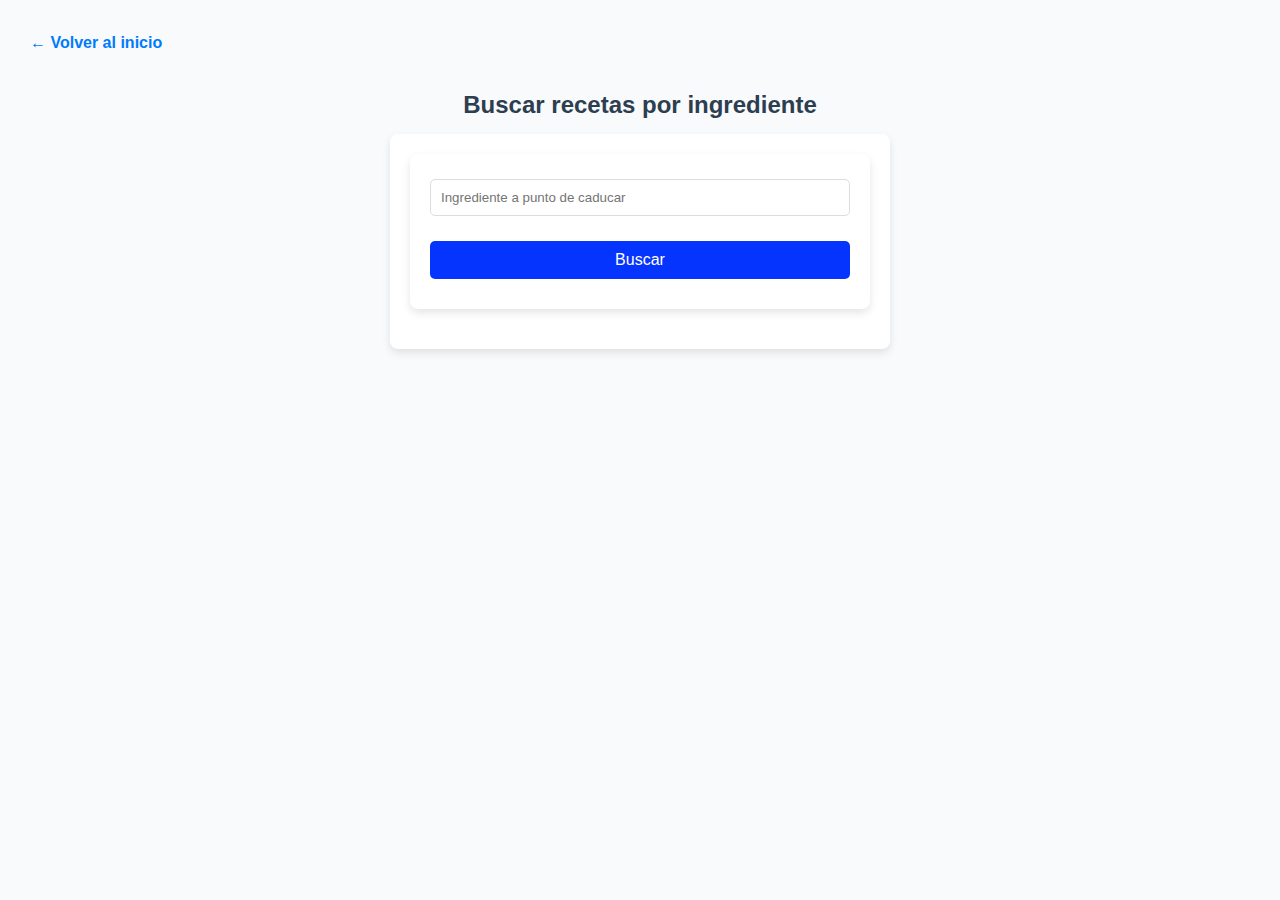
<file: Avance2/buscarRecetas.html>
<!DOCTYPE html>
<html lang="es">
<head>
    <meta charset="UTF-8">
    <title>Buscar Recetas</title>
    <link rel="stylesheet" href="styles.css">
    <script src="https://code.jquery.com/jquery-3.6.0.min.js"></script>
</head>
<body>
    <header>
        <a href="index.html" class="back-link">← Volver al inicio</a>
    </header>
    <h2>Buscar recetas por ingrediente</h2>
    <section id="buscar">
        <form id="buscarForm" action="buscar_recetas.php" method="POST">
            <input type="text" name="ingrediente" placeholder="Ingrediente a punto de caducar" required>
            <button type="submit">Buscar</button>
        </form>
    </section>
    <div id="resultados"></div>

    <script>
        $(document).ready(function(){
            $("#buscarForm").submit(function(e){
                e.preventDefault(); 
                $.ajax({
                    url: "buscar_recetas.php",
                    type: "POST",
                    data: $(this).serialize(),
                    success: function(data){
                        $("#resultados").html(data);
                    },
                    error: function(){
                        $("#resultados").html("<p>Error al buscar las recetas. Intenta nuevamente.</p>");
                    }
                });
            });
        });
    </script>
</body>
</html>
</file>
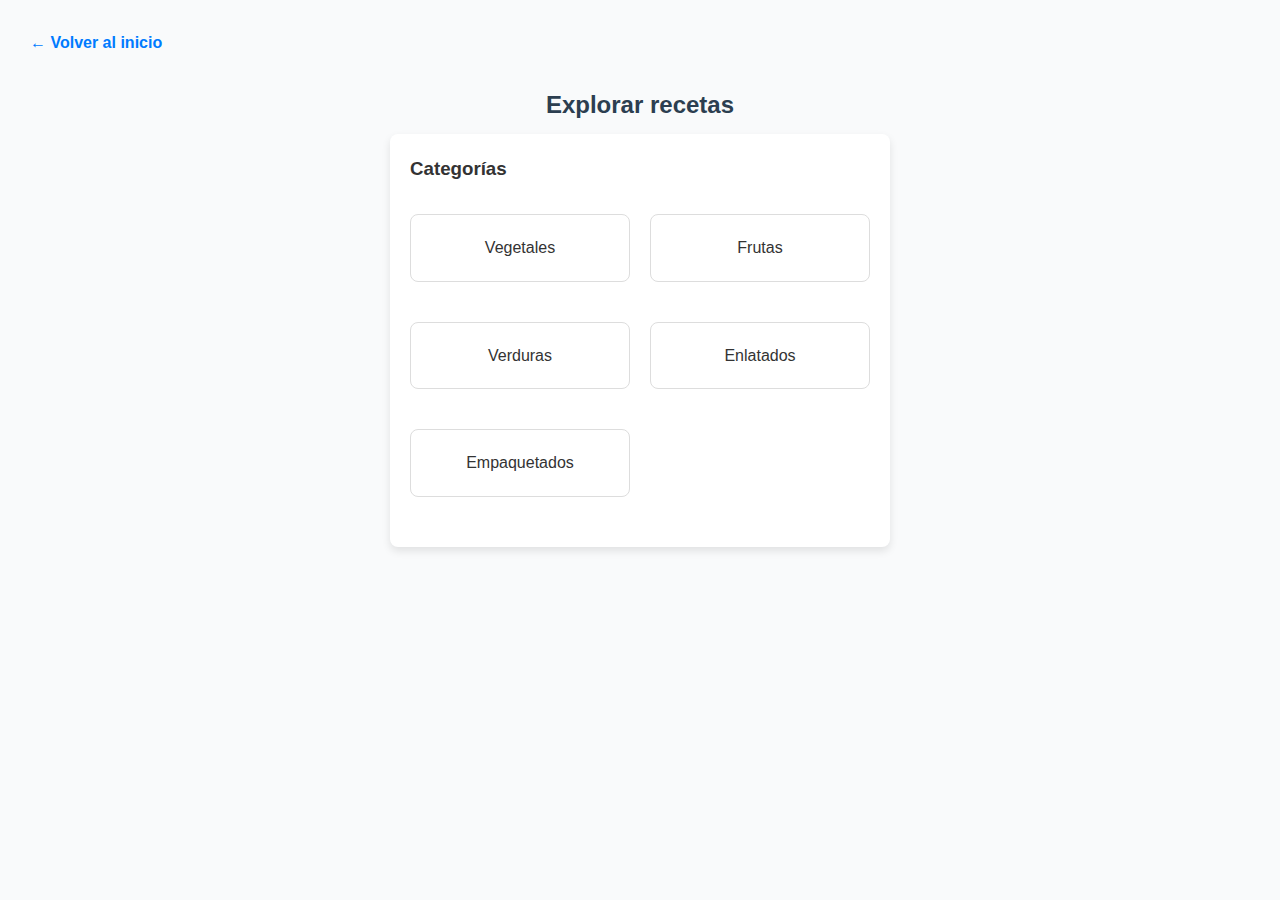
<file: Avance2/categorias.html>
<!DOCTYPE html>
<html lang="es">
<head>
    <meta charset="UTF-8">
    <title>recetasPopulares</title>
    <link rel="stylesheet" href="styles.css">
    
</head>
<body>
    <header>
        <a href="recetas.html" class="back-link">← Volver al inicio</a>
    </header>
    <h2>Explorar recetas</h2>
    <section id="categorias">
        <h3>Categorías</h3>
        <ul class="listaCategoria">
            <li><a href="categoria.php?categoria=vegetales">Vegetales</a></li>
            <li><a href="categoria.php?categoria=frutas">Frutas</a></li>
            <li><a href="categoria.php?categoria=verduras">Verduras</a></li>
            <li><a href="categoria.php?categoria=enlatados">Enlatados</a></li>
            <li><a href="categoria.php?categoria=empaquetados">Empaquetados</a></li>
        </ul>
    </section>
</body>
</html>
</file>
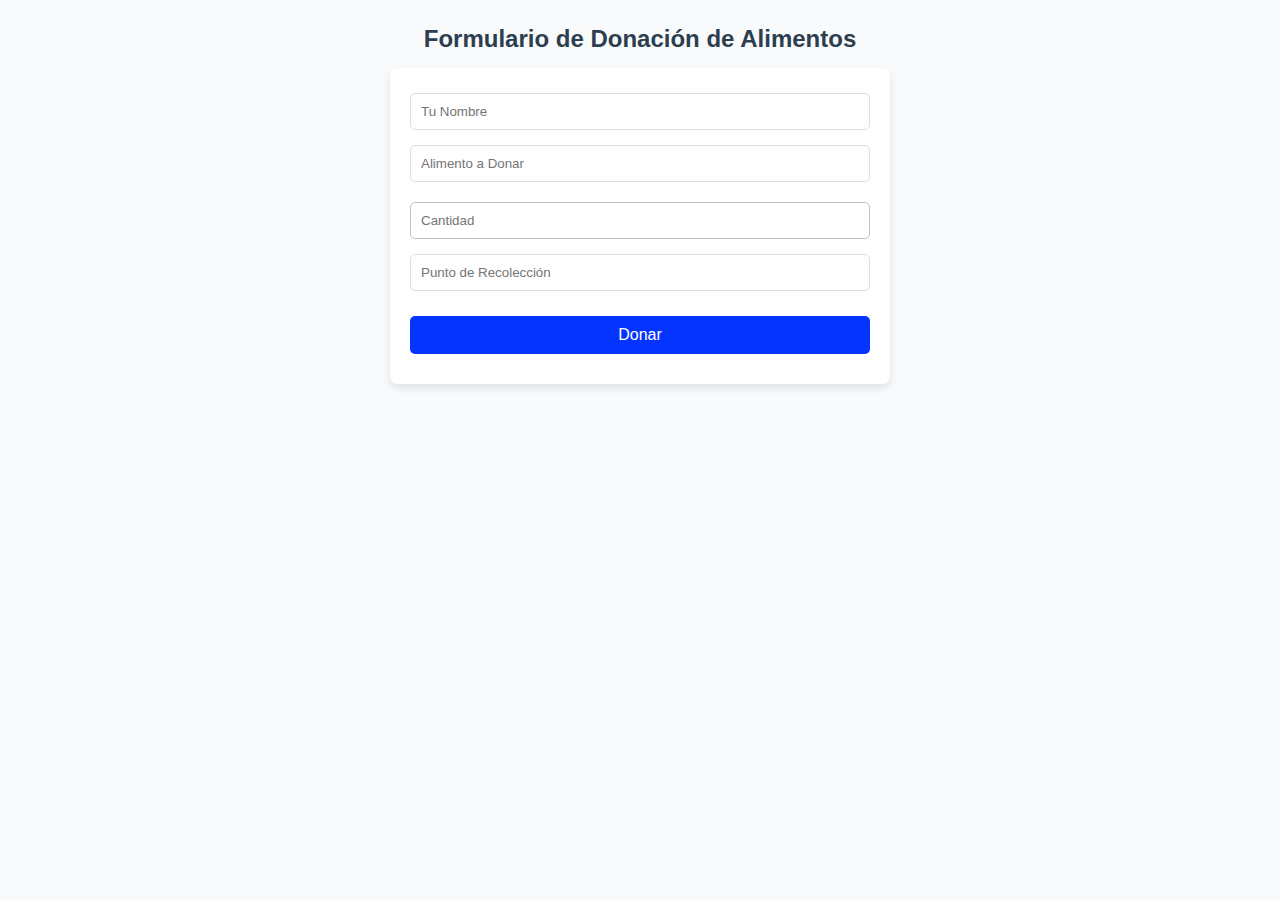
<file: Avance2/donacion.html>
<!DOCTYPE html>
<html lang="es">
<head>
    <meta charset="UTF-8">
    <title>Donar Alimentos</title>
    <link rel="stylesheet" href="styles.css">
</head>
<body>
    <h2>Formulario de Donación de Alimentos</h2>
    <form action="registrar_donacion.php" method="POST">
        <input type="text" name="nombre_donante" placeholder="Tu Nombre" required>
        <input type="text" name="alimento" placeholder="Alimento a Donar" required>
        <input type="number" name="cantidad" placeholder="Cantidad" required>
        <input type="text" name="punto_recoleccion" placeholder="Punto de Recolección" required>
        <button type="submit">Donar</button>
    </form>
</body>
</html>
</file>
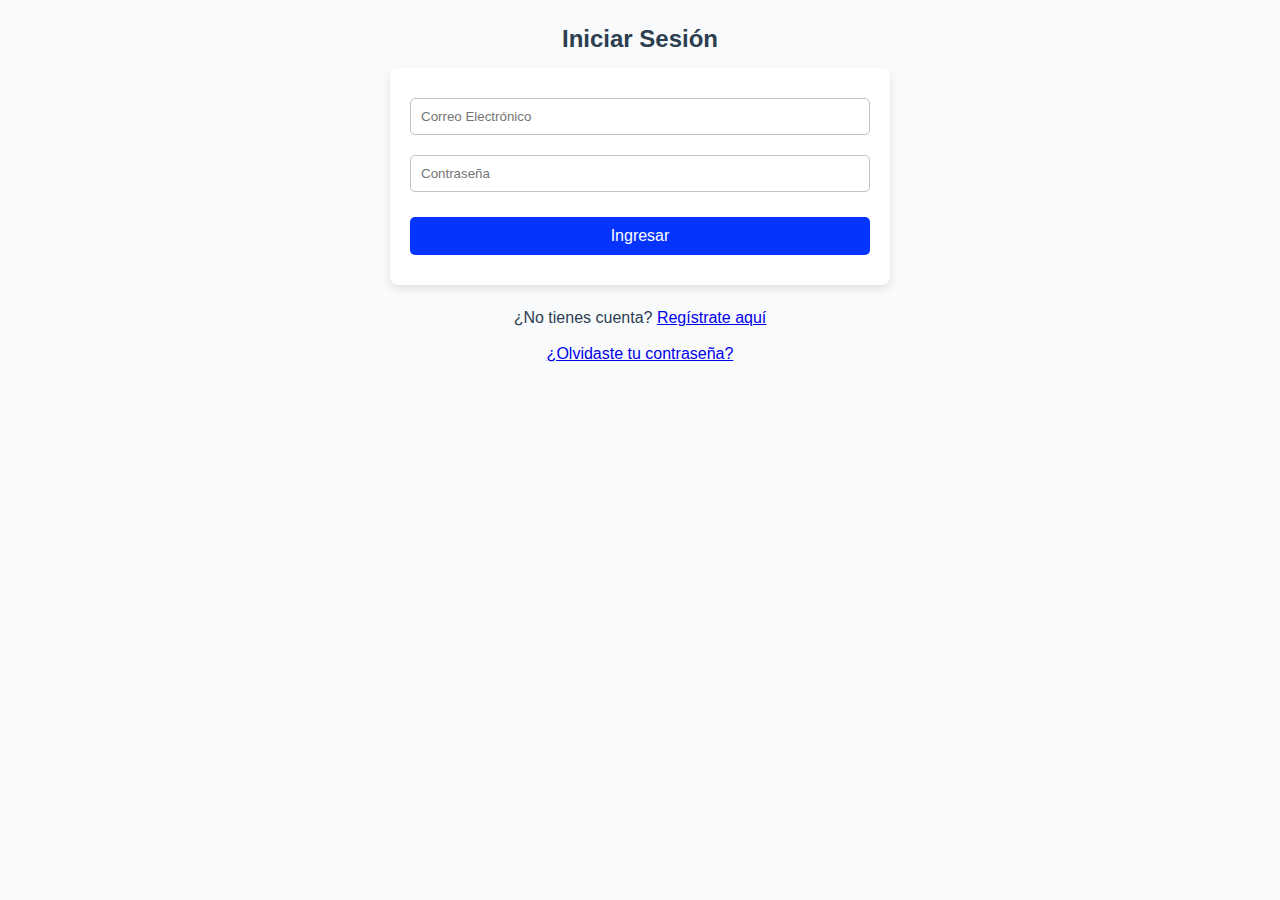
<file: Avance2/login.html>
<!DOCTYPE html>
<html lang="es">
<head>
    <meta charset="UTF-8">
    <title>Login</title>
    <link rel="stylesheet" href="styles.css">
</head>
<body>
    <h2>Iniciar Sesión</h2>
    <form action="login.php" method="POST">
        <input type="email" name="email" placeholder="Correo Electrónico" required>
        <input type="password" name="password" placeholder="Contraseña" required>
        <button type="submit">Ingresar</button>
    </form>
    <p>¿No tienes cuenta? <a href="registro.html">Regístrate aquí</a></p>
    <p><a href="recuperarContrasena.html">¿Olvidaste tu contraseña?</a></p>
</body>
</html>
</file>
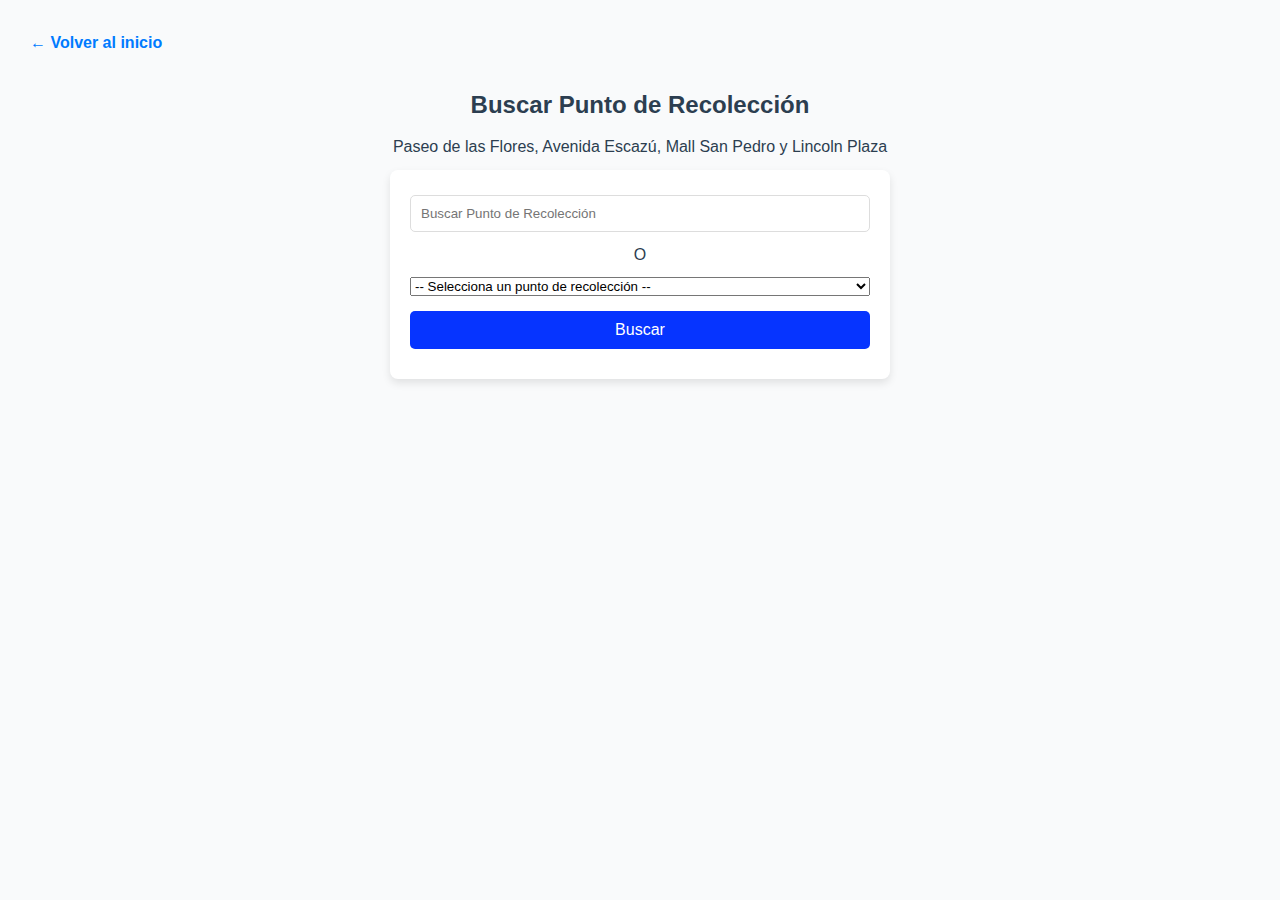
<file: Avance2/mapa.html>
<!DOCTYPE html>
<html lang="es">
<head>
    <meta charset="UTF-8">
    <title>Puntos de Recolección</title>
    <link rel="stylesheet" href="styles.css">
</head>
<body>
    <header>
        <a href="index.html" class="back-link">← Volver al inicio</a>
    </header>

    <h2>Buscar Punto de Recolección</h2>
    <p>Paseo de las Flores, Avenida Escazú, Mall San Pedro y Lincoln Plaza</p>

    <form id="buscar-form">
        <input type="text" id="buscar-input" placeholder="Buscar Punto de Recolección">
        <p>O</p>
        <select id="buscar-dropdown">
            <option value="">-- Selecciona un punto de recolección --</option>
            <option value="Paseo de las Flores">Paseo de las Flores</option>
            <option value="Lincoln Plaza">Lincoln Plaza</option>
            <option value="Mall San Pedro">Mall San Pedro</option>
            <option value="Avenida Escazú">Avenida Escazú</option>
        </select>
        <button type="submit">Buscar</button>
    </form>

    <div id="resultado"></div>

    <script>
        const puntos = [
            {
                nombre: "Paseo de las Flores",
                direccion: "Paseo de las Flores, Heredia, Costa Rica",
                descripcion: "El Paseo de las Flores es un centro comercial en Heredia, Costa Rica, donde se encuentra uno de los principales puntos de recolección de alimentos.",
                mapaSrc: "https://www.google.com/maps/embed?pb=!1m18!1m12!1m3!1d3929.3851216701055!2d-84.11389262684281!3d9.9850115732963!2m3!1f0!2f0!3f0!3m2!1i1024!2i768!4f13.1!3m3!1m2!1s0x8fa0fad7f1555555%3A0x71e99e7fb8864f87!2sPaseo%20de%20Las%20Flores!5e0!3m2!1ses-419!2scr!4v1731552002391!5m2!1ses-419!2scr"
            },
            {
                nombre: "Lincoln Plaza",
                direccion: "Lincoln Plaza, Moravia, Costa Rica",
                descripcion: "Lincoln Plaza es un centro comercial en Moravia, Costa Rica, que también sirve como punto de recolección.",
                mapaSrc: "https://www.google.com/maps/embed?pb=!1m18!1m12!1m3!1d3929.657769661192!2d-84.05846652684315!3d9.962405073684321!2m3!1f0!2f0!3f0!3m2!1i1024!2i768!4f13.1!3m3!1m2!1s0x8fa0e45e4b99d1c7%3A0xbb2d4e22942064f0!2sLincoln%20Plaza%2C%20Av.%2065%2C%20San%20Jos%C3%A9%2C%20San%20Vicente%2C%20Los%20Colegios!5e0!3m2!1ses-419!2scr!4v1731553930223!5m2!1ses-419!2scr"
            },
            {
                nombre: "Mall San Pedro",
                direccion: "Mall San Pedro, San José, Costa Rica",
                descripcion: "Mall San Pedro es un centro comercial popular en San José, Costa Rica, que también participa en el programa de recolección de alimentos.",
                mapaSrc: "https://www.google.com/maps/embed?pb=!1m18!1m12!1m3!1d3929.996464877936!2d-84.05912702684356!3d9.934251374166434!2m3!1f0!2f0!3f0!3m2!1i1024!2i768!4f13.1!3m3!1m2!1s0x8fa0e397fce171eb%3A0xd1aa672863be5de3!2sMall%20San%20Pedro!5e0!3m2!1ses-419!2scr!4v1731553866443!5m2!1ses-419!2scr"
            },
            {
                nombre: "Avenida Escazú",
                direccion: "Avenida Escazú, Escazú, Costa Rica",
                descripcion: "Avenida Escazú es un centro comercial de lujo en Escazú, Costa Rica, que también actúa como punto de recolección.",
                mapaSrc: "https://www.google.com/maps/embed?pb=!1m18!1m12!1m3!1d3929.9473273972653!2d-84.14620002684349!3d9.938340774096494!2m3!1f0!2f0!3f0!3m2!1i1024!2i768!4f13.1!3m3!1m2!1s0x8fa0fd27b33d3217%3A0x30c4c8879283a103!2sAvenida%20Escaz%C3%BA!5e0!3m2!1ses-419!2scr!4v1731553655197!5m2!1ses-419!2scr"
            }
        ];

        document.getElementById("buscar-form").addEventListener("submit", function(e) {
            e.preventDefault();
            const buscarInput = document.getElementById("buscar-input").value.trim().toLowerCase();
            const buscarDropdown = document.getElementById("buscar-dropdown").value;
            const resultadoDiv = document.getElementById("resultado");
            resultadoDiv.innerHTML = "";

            if (buscarInput === "" && buscarDropdown === "") {
                resultadoDiv.innerHTML = `<p style="color: red;">Por favor, selecciona o ingresa una ubicación.</p>`;
                return;
            }

            const buscarValor = buscarInput || buscarDropdown.toLowerCase();

            let encontrado = false;

            for (let i = 0; i < puntos.length; i++) {
                if (puntos[i].nombre.toLowerCase().includes(buscarValor)) {
                    encontrado = true;
                    resultadoDiv.innerHTML = `
                        <h4>${puntos[i].nombre}</h4>
                        <p><strong>Dirección:</strong> ${puntos[i].direccion}</p>
                        <iframe src="${puntos[i].mapaSrc}" width="600" height="450" style="border:0;" allowfullscreen="" loading="lazy"></iframe>
                        <p><strong>Descripción:</strong> ${puntos[i].descripcion}</p>
                    `;
                    break;
                }
            }

            if (!encontrado) {
                resultadoDiv.innerHTML = `<p>No se encontró el punto de recolección.</p>`;
            }
        });
    </script>
</body>
</html>
</file>
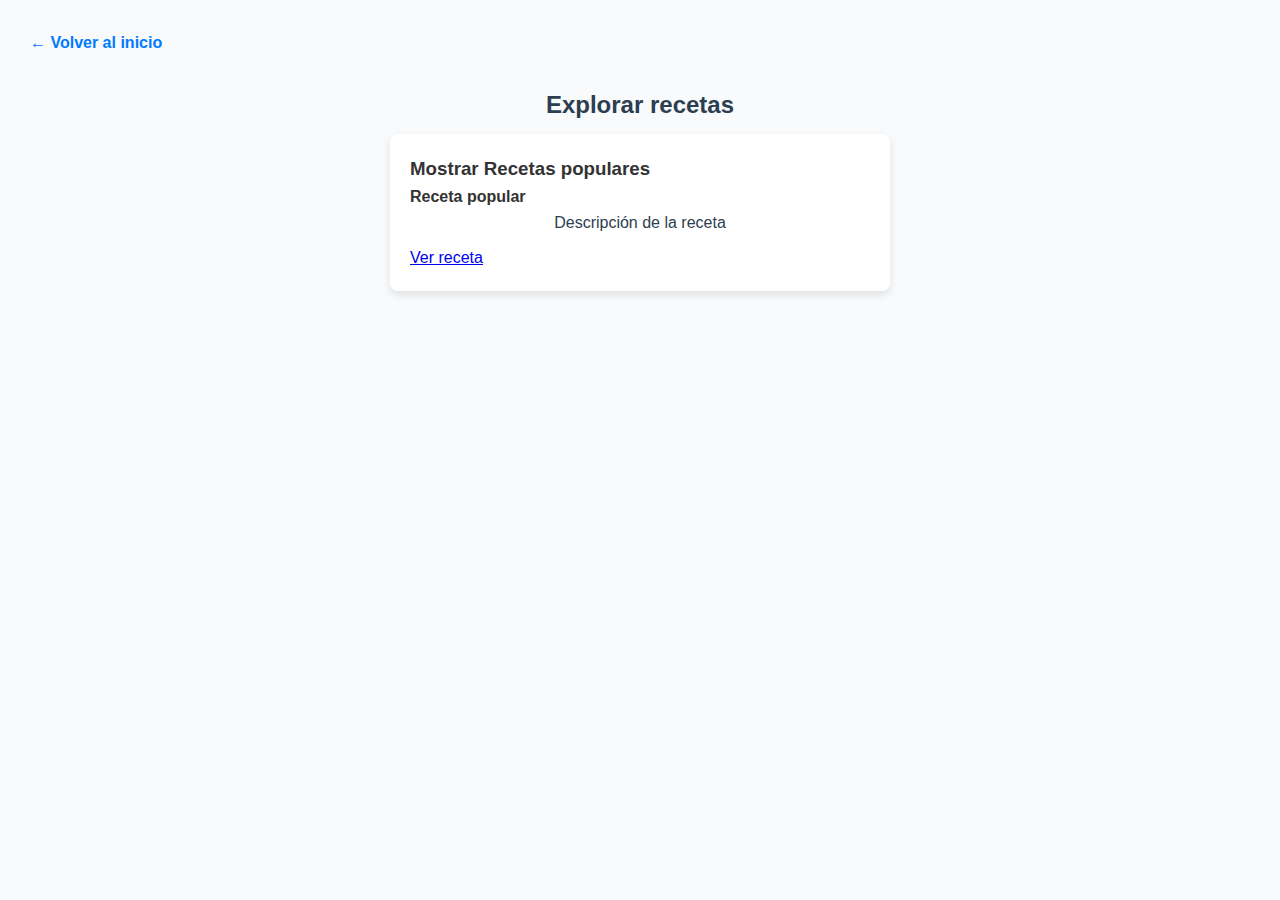
<file: Avance2/recetasPopulares.html>
<!DOCTYPE html>
<html lang="es">
<head>
    <meta charset="UTF-8">
    <title>recetasPopulares</title>
    <link rel="stylesheet" href="styles.css">
</head>
<body>
    <header>
        <a href="recetas.html" class="back-link">← Volver al inicio</a>
    </header>
    <h2>Explorar recetas</h2>
    <section id="recetasPopulares">
        <h3>Mostrar Recetas populares</h3>
        <div class="populares">
            <article>
                <h4>Receta popular</h4>
                <p>Descripción de la receta</p>
                <a href="receta.php?id=1">Ver receta</a>
            </article>
        </div>
    </section>
</body>
</html>
</file>
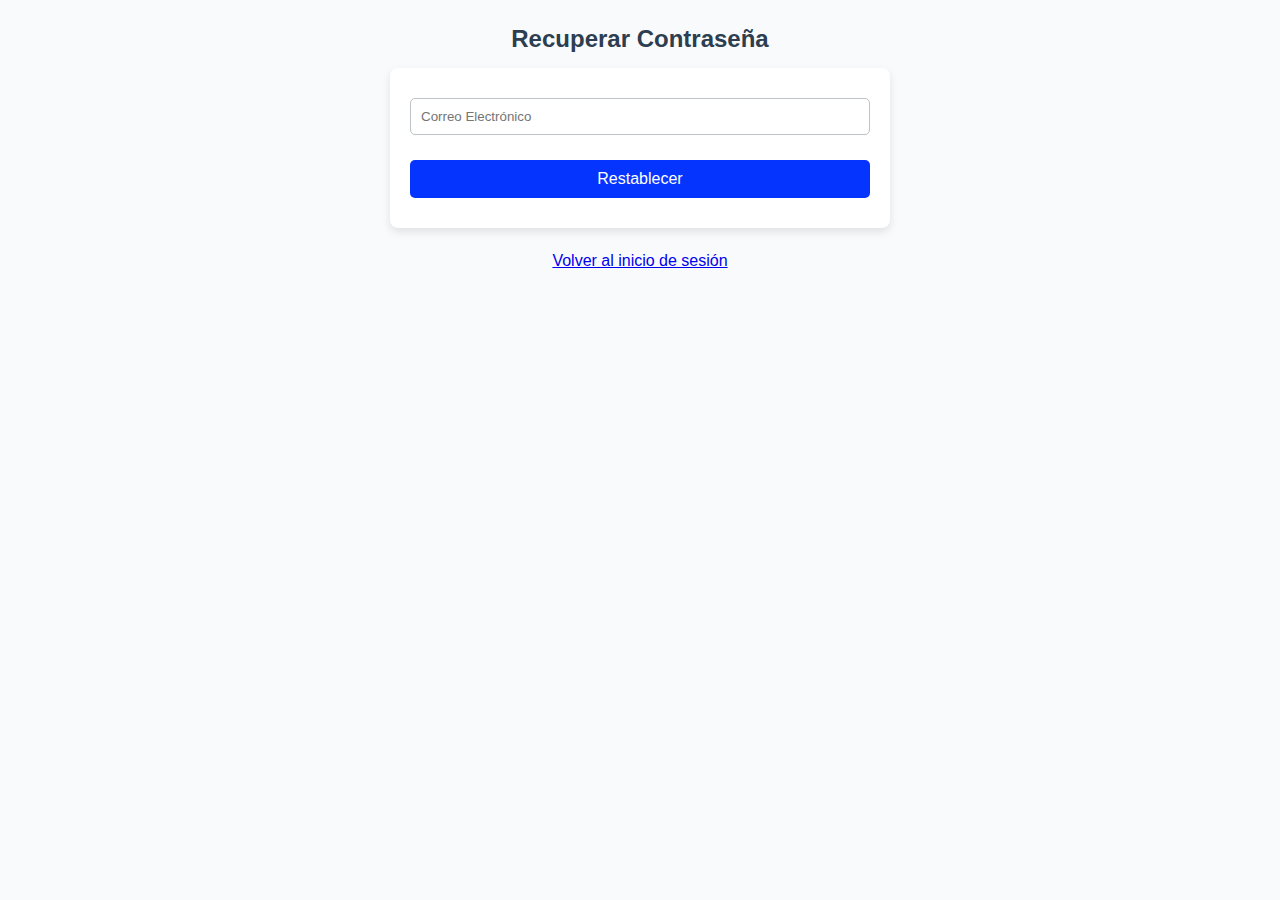
<file: Avance2/recuperar_contrasena.html>
<!DOCTYPE html>
<html lang="es">
<head>
    <meta charset="UTF-8">
    <title>Recuperar Contraseña</title>
    <link rel="stylesheet" href="styles.css">
</head>
<body>
    <h2>Recuperar Contraseña</h2>
    <form action="recuperar_contraseña.php" method="POST">
        <input type="email" name="email" placeholder="Correo Electrónico" required>
        <button type="submit">Restablecer</button>
    </form>
    <p><a href="login.html">Volver al inicio de sesión</a></p>
</body>
</html>
</file>
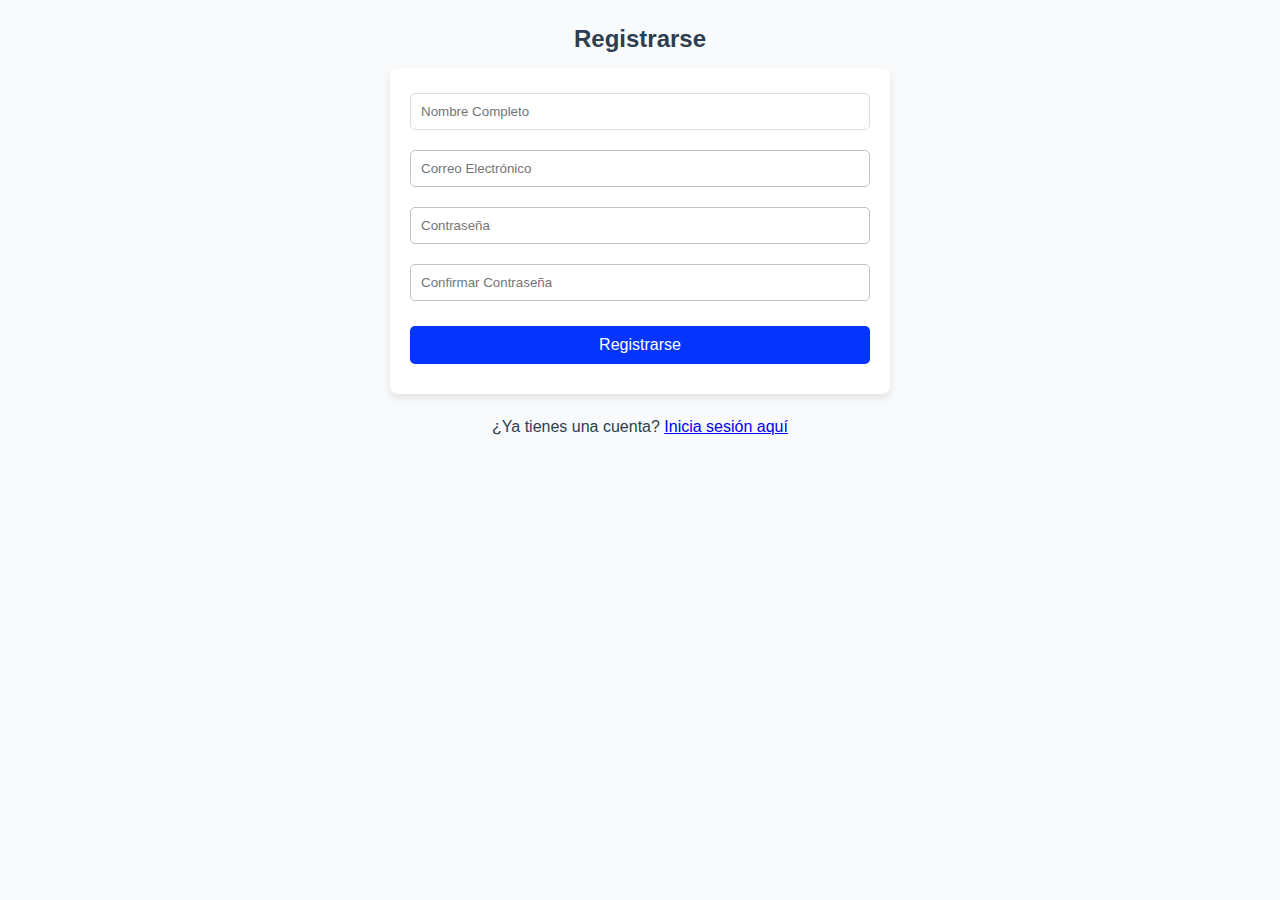
<file: Avance2/registro.html>
<!DOCTYPE html>
<html lang="es">
<head>
    <meta charset="UTF-8">
    <title>Registrarse</title>
    <link rel="stylesheet" href="styles.css">
</head>
<body>
    <h2>Registrarse</h2>
    <form action="registro.php" method="POST">
        <input type="text" name="nombre" placeholder="Nombre Completo" required>
        <input type="email" name="email" placeholder="Correo Electrónico" required>
        <input type="password" name="password" placeholder="Contraseña" required>
        <input type="password" name="password" placeholder="Confirmar Contraseña" required>
        <button type="submit">Registrarse</button>
    </form>
    <p>¿Ya tienes una cuenta? <a href="login.html">Inicia sesión aquí</a></p>
</body>
</html>
</file>
<file: Avance2/styles.css>
* {
    margin: 0;
    padding: 0;
    box-sizing: border-box;
}

body {
    font-family: Arial, sans-serif;
    background-color: #f9fafb;
    color: #333;
    display: flex;
    flex-direction: column;
    align-items: center;
    padding: 20px;
    line-height: 1.6;
}

h1 {
    color: #2c3e50;
    margin-bottom: 20px;
    text-align: center;
}

h2 {
    color: #2c3e50;
    margin-bottom: 10px;
    text-align: center;
}

p {
    color: #2c3e50;
    margin-bottom: 10px;
    text-align: center;
}

nav a {
    margin: 0 10px;
    color: #3498db;
    text-decoration: none;
}

form {
    background-color: #ffffff;
    border-radius: 8px;
    box-shadow: 0 4px 8px rgba(0, 0, 0, 0.1);
    padding: 20px;
    width: 100%;
    max-width: 500px;
    margin-bottom: 20px;
}

form input, form button {
    width: 100%;
    padding: 10px;
    margin: 10px 0;
    border: 1px solid #bdc3c7;
    border-radius: 5px;
}

form button {
    background-color: #3498db;
    color: #fff;
    border: none;
    cursor: pointer;
    font-size: 16px;
    transition: background-color 0.3s ease;
}

form button:hover {
    background-color: #2980b9;
}

ul {
    list-style-type: disc;
    padding-left: 20px;
    margin: 20px 0;
}

ul li {
    margin: 10px 0;
    line-height: 1.6;
}

section {
    background-color: #ffffff;
    border-radius: 8px;
    box-shadow: 0 4px 6px rgba(0, 0, 0, 0.1);
    padding: 20px;
    max-width: 800px;
    width: 100%;
    margin-bottom: 20px;
}


.consejos ul {
    list-style-type: disc;
    padding-left: 20px;
}

.consejos ul li {
    margin: 10px 0;
}


.articulos article {
    border-top: 1px solid #eee;
    padding-top: 15px;
    margin-top: 15px;
}

.articulos h3 {
    color: #2c3e50;
}

.articulos p {
    color: #666;
    margin: 10px 0;
}

.articulos a {
    color: #3498db;
    text-decoration: none;
    font-weight: bold;
}

.articulos a:hover {
    color: #2980b9;
}

header {
    width: 100%;
    padding: 10px;
    text-align: left;
    margin-bottom: 20px;
}

.back-link {
    color: #3498db;
    font-weight: bold;
    text-decoration: none;
}

.back-link:hover {
    color: #2980b9;
}

#resultado {
    margin-top: 20px;
}

#resultado p {
    color: #333;
    margin: 10px 0;
    font-size: 16px;
}

#resultado h3 {
    color: #2c3e50;
    margin-top: 20px;
    text-align: center;
}

#resultado iframe {
    width: 100%;
    height: 300px;
    border-radius: 8px;
    margin-top: 10px;
}

#resultado iframe:hover {
    border: 2px solid #3498db;
}

.opcionesReceta {
    display: flex;
    gap: 15px;
    list-style-type: none;
    padding: 0;
    margin-bottom: 20px;
}

.opcionesReceta a {
    text-decoration: none;
    color: #007BFF;
    font-weight: bold;
}

.opcionesReceta a:hover {
    color: #3498db;
}

.listaCategoria {
    list-style-type: none;
    padding: 0;
    display: flex;
    flex-wrap: wrap;
    gap: 10px; 
}
.listaCategoria li {
    flex: 1 1 150px;
    text-align: center;
}

.listaCategoria a {
    display: block;
    padding: 20px;
    background-color: #f4f4f9;
    color: #333;
    text-decoration: none;
    border-radius: 8px;
    border: 1px solid #ddd;
    transition: background-color 0.3s, box-shadow 0.3s;
}

.listaCategoria a:hover {
    background-color: #e0e4e8;
    box-shadow: 0 4px 8px rgba(0, 0, 0, 0.2);
}


.back-link {
    text-decoration: none;
    color: #007bff;
}

.back-link:hover {
    text-decoration: underline;
}

form {
    display: flex;
    flex-direction: column;
}

label {
    margin-top: 10px;
    font-weight: bold;
}

input[type="text"],
textarea {
    padding: 10px;
    margin-top: 5px;
    border: 1px solid #ddd;
    border-radius: 5px;
    width: 100%;
    box-sizing: border-box;
}

textarea {
    resize: vertical; /* Allows vertical resizing */
    min-height: 100px;
}

button[type="submit"] {
    margin-top: 15px;
    padding: 10px;
    background-color: #0634ff;
    color: white;
    border: none;
    border-radius: 5px;
    cursor: pointer;
    font-size: 16px;
    transition: background-color 0.3s;
}

button[type="submit"]:hover {
    background-color: #00b7ff;
}

section {
    background-color: #ffffff;
    padding: 20px;
    border-radius: 8px;
    box-shadow: 0 4px 8px rgba(0, 0, 0, 0.1);
    max-width: 500px;
    margin: 0 auto;
}
.listaCategoria {
    display: grid;
    grid-template-columns: repeat(auto-fit, minmax(150px, 1fr));
    gap: 20px;
}

.listaCategoria a {
    background-color: #fff;
    padding: 20px;
    border: 1px solid #ddd;
    border-radius: 8px;
    text-align: center;
    transition: background-color 0.3s;
}
</file>
